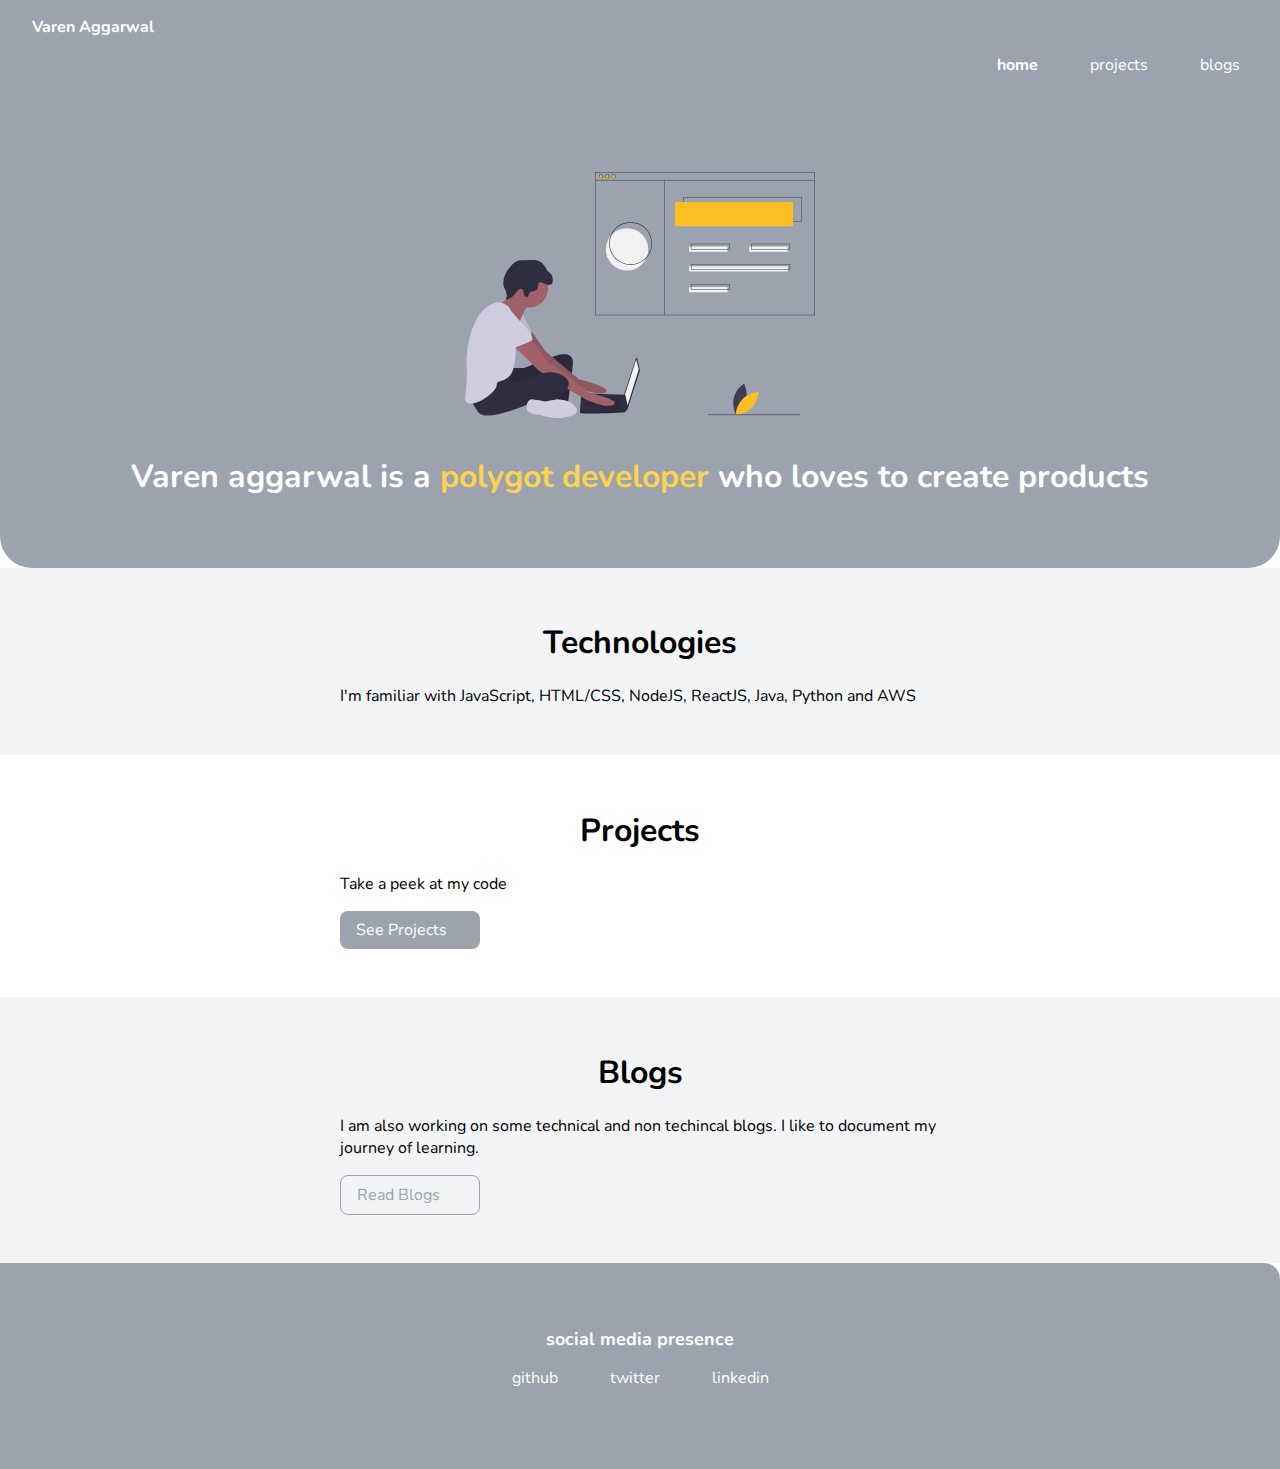
<file: index.html>
<!DOCTYPE html>
<html lang="en">
  <head>
    <meta charset="UTF-8" />
    <meta name="viewport" content="width=device-width, initial-scale=1.0" />
    <title>home | Varen</title>
    <link href="styles.css" rel="stylesheet" />
  </head>
  <body>
    <nav class="navigation container">
      <div class="nav-brand"><a class= "link" href="/">Varen Aggarwal</a></div>
      <ul class="list-non-bullet nav-pills">
        <li class="list-item-inline">
          <a class="link link-active" href="/">home</a>
        </li>
        <li class="list-item-inline">
          <a class="link" href="/projects.html">projects</a>
        </li>
        <li class="list-item-inline">
          <a class="link" href="/blogs.html">blogs</a>
        </li>
      </ul>
      <header class="hero">
        <img class="hero-img" src="images/hero.svg" />
        <h1 class="hero-heading">
          Varen aggarwal is a<span class="heading-inverted">
            polygot developer</span
          >
          who loves to create products
        </h1>
      </header>
    </nav>

    <section class="section ow">
      <div class="container container-center">
        <h1>Technologies</h1>
        <p>
          I'm familiar with JavaScript, HTML/CSS, NodeJS, ReactJS, Java, Python and
          AWS
        </p>
      </div>
    </section>

    <section class="section">
      <div class="container container-center">
        <h1>Projects</h1>
        <p>
          Take a peek at my code
        </p>
        <a class="link link-primary" href="/projects.html">See Projects</a>
      </div>
    </section>

    <section class="section ow">
      <div class="container container-center">
        <h1>Blogs</h1>
        <p>
          I am also working on some technical and non techincal blogs. I like to
          document my journey of learning.
        </p>
        <a class="link link-secondary" href="/blogs.html">Read Blogs</a>
      </div>
    </section>

    <footer class="footer">
      <div class="footer-header">social media presence</div>
      <ul class="social-links list-non-bullet">
        <li class="list-item-inline">
          <a class="link" href="https://github.com/varenaggarwal"> github </a>
        </li>
        <li class="list-item-inline">
          <a class="link" href="https://www.twitter.com/varenaggarwal"> twitter </a>
        </li>
        <li class="list-item-inline">
          <a class="link" href="https://www.linkedin.com/in/varenaggarwal/">
            linkedin
          </a>
        </li>
      </ul>
    </footer>
  </body>
</html>
</file>
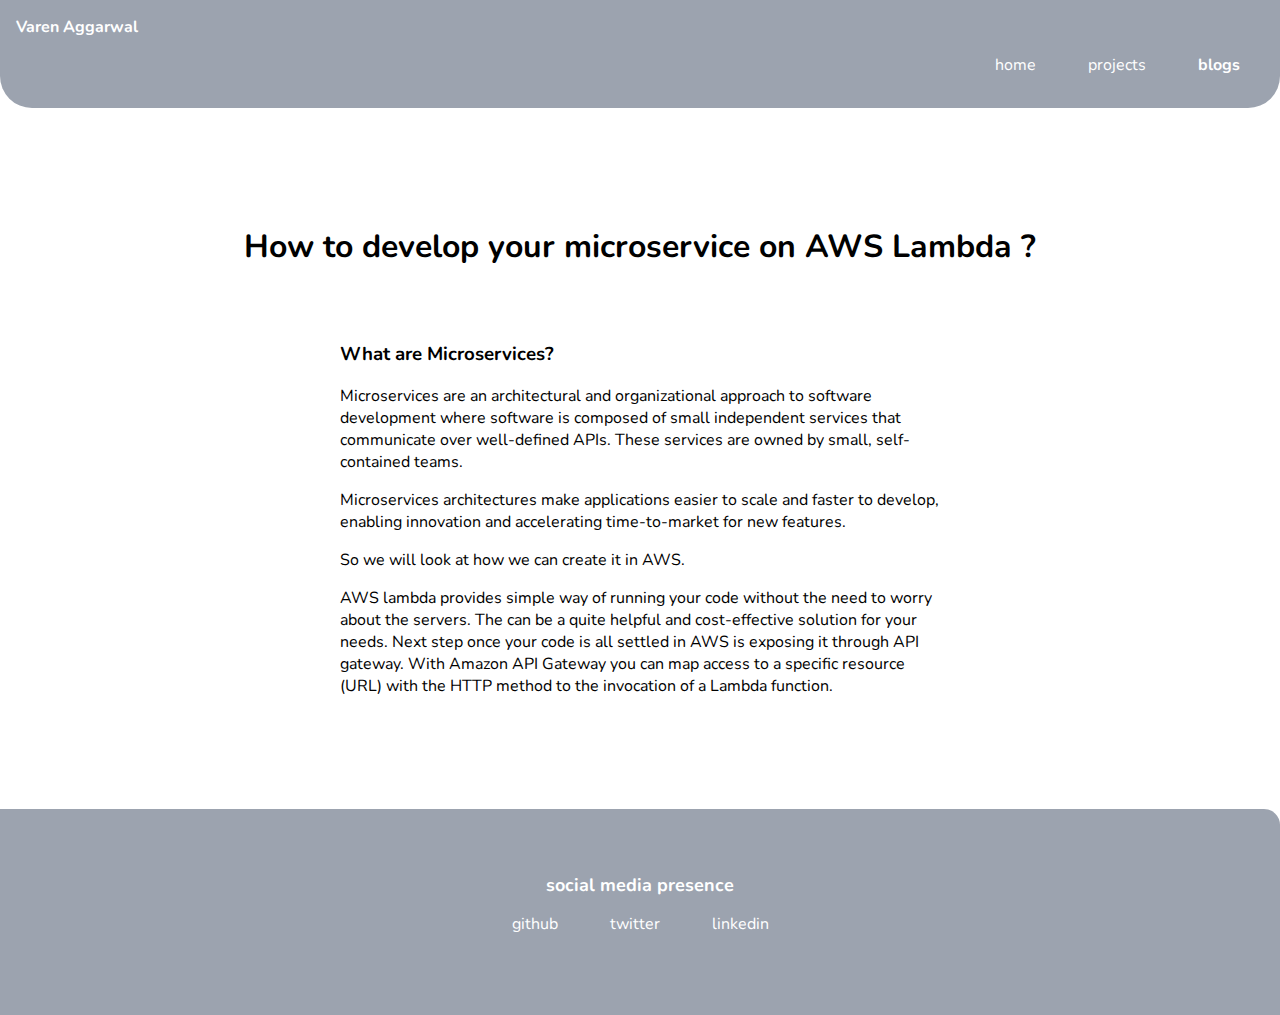
<file: aws-microservice.html>
<!DOCTYPE html>
<html lang="en">
  <head>
    <meta charset="UTF-8" />
    <meta name="viewport" content="width=device-width, initial-scale=1.0" />
    <link href="styles.css" rel="stylesheet" />
    <title>blogs | Varen</title>
  </head>

  <body>
    <nav class="navigation container">
      <div class="nav-brand"><a href="/">Varen Aggarwal</a></div>
      <ul class="list-non-bullet nav-pills">
        <li class="list-item-inline">
          <a class="link" href="/">home</a>
        </li>
        <li class="list-item-inline">
          <a class="link" href="/projects.html">projects</a>
        </li>
        <li class="list-item-inline">
          <a class="link link-active" href="/blogs.html">blogs</a>
        </li>
      </ul>
    </nav>

    <header class="hero">
      <h1 class="hero-heading">
        How to develop your microservice on AWS Lambda ?
      </h1>
    </header>

    <article class="container-center showcase-blog">
      <h3>What are Microservices?</h3>
      <p>
        Microservices are an architectural and organizational approach to
        software development where software is composed of small independent
        services that communicate over well-defined APIs. These services are
        owned by small, self-contained teams.
      </p>
      <p>
        Microservices architectures make applications easier to scale and faster
        to develop, enabling innovation and accelerating time-to-market for new
        features.
      </p>
      <p>So we will look at how we can create it in AWS.</p>
      <p>
        AWS lambda provides simple way of running your code without the need to
        worry about the servers. The can be a quite helpful and cost-effective
        solution for your needs. Next step once your code is all settled in AWS
        is exposing it through API gateway. With Amazon API Gateway you can map
        access to a specific resource (URL) with the HTTP method to the
        invocation of a Lambda function.
      </p>
    </article>

    <footer class="footer">
      <div class="footer-header">social media presence</div>
      <ul class="social-links list-non-bullet">
        <li class="list-item-inline">
          <a class="link" href="https://github.com/varenaggarwal"> github </a>
        </li>
        <li class="list-item-inline">
          <a class="link" href="https://www.twitter.com/varenaggarwal">
            twitter
          </a>
        </li>
        <li class="list-item-inline">
          <a class="link" href="https://www.linkedin.com/in/varenaggarwal/">
            linkedin
          </a>
        </li>
      </ul>
    </footer>
  </body>
</html>
</file>
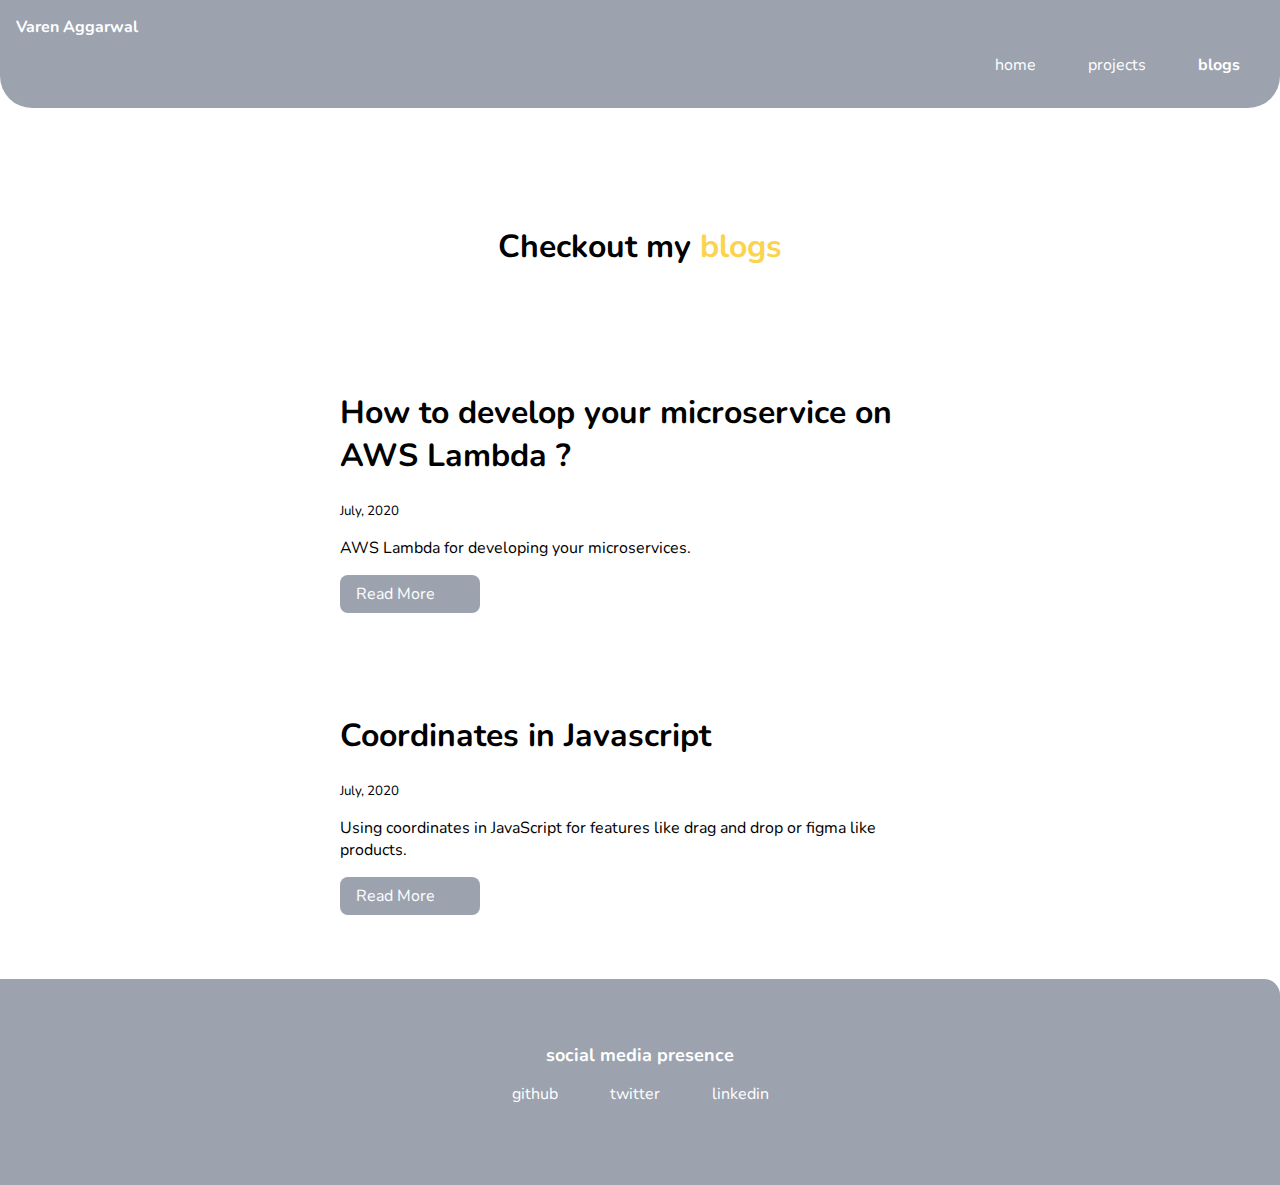
<file: blogs.html>
<!DOCTYPE html>
<html lang="en">
  <head>
    <meta charset="UTF-8" />
    <meta name="viewport" content="width=device-width, initial-scale=1.0" />
    <link href="styles.css" rel="stylesheet" />
    <title>blogs | Varen</title>
  </head>
  <body>
    <nav class="navigation container">
      <div class="nav-brand"><a href="/">Varen Aggarwal</a></div>
      <ul class="list-non-bullet nav-pills">
        <li class="list-item-inline">
          <a class="link" href="/">home</a>
        </li>
        <li class="list-item-inline">
          <a class="link" href="/projects.html">projects</a>
        </li>
        <li class="list-item-inline">
          <a class="link link-active" href="/blogs.html">blogs</a>
        </li>
      </ul>
    </nav>

    <header class="hero">
      <h1 class="hero-heading">
        Checkout my <span class="heading-inverted">blogs</span>
      </h1>
    </header>

    <ul class="list-non-bullet">
      <li>
        <article class="showcase-list container container-center">
          <h1>How to develop your microservice on AWS Lambda ?</h1>
          <small>July, 2020</small>
          <p>
            AWS Lambda for developing your microservices.
          </p>

          <a
            class="link link-primary"
            href="/aws-microservice.html"
            >Read More</a
          >
        </article>
      </li>

      <li>
        <article class="showcase-list container container-center">
          <h1>Coordinates in Javascript</h1>
          <small>July, 2020</small>
          <p>
            Using coordinates in JavaScript for features like drag and drop or figma like products.
          </p>

          <a
            class="link link-primary"
            href="/coordinates.html"
            >Read More</a
          >
        </article>
      </li>
    </ul>

    <footer class="footer">
        <div class="footer-header">social media presence</div>
        <ul class="social-links list-non-bullet">
          <li class="list-item-inline">
            <a class="link" href="https://github.com/varenaggarwal"> github </a>
          </li>
          <li class="list-item-inline">
            <a class="link" href="https://www.twitter.com/varenaggarwal">
              twitter
            </a>
          </li>
          <li class="list-item-inline">
            <a class="link" href="https://www.linkedin.com/in/varenaggarwal/">
              linkedin
            </a>
          </li>
        </ul>
      </footer>
  </body>
</html>
</file>
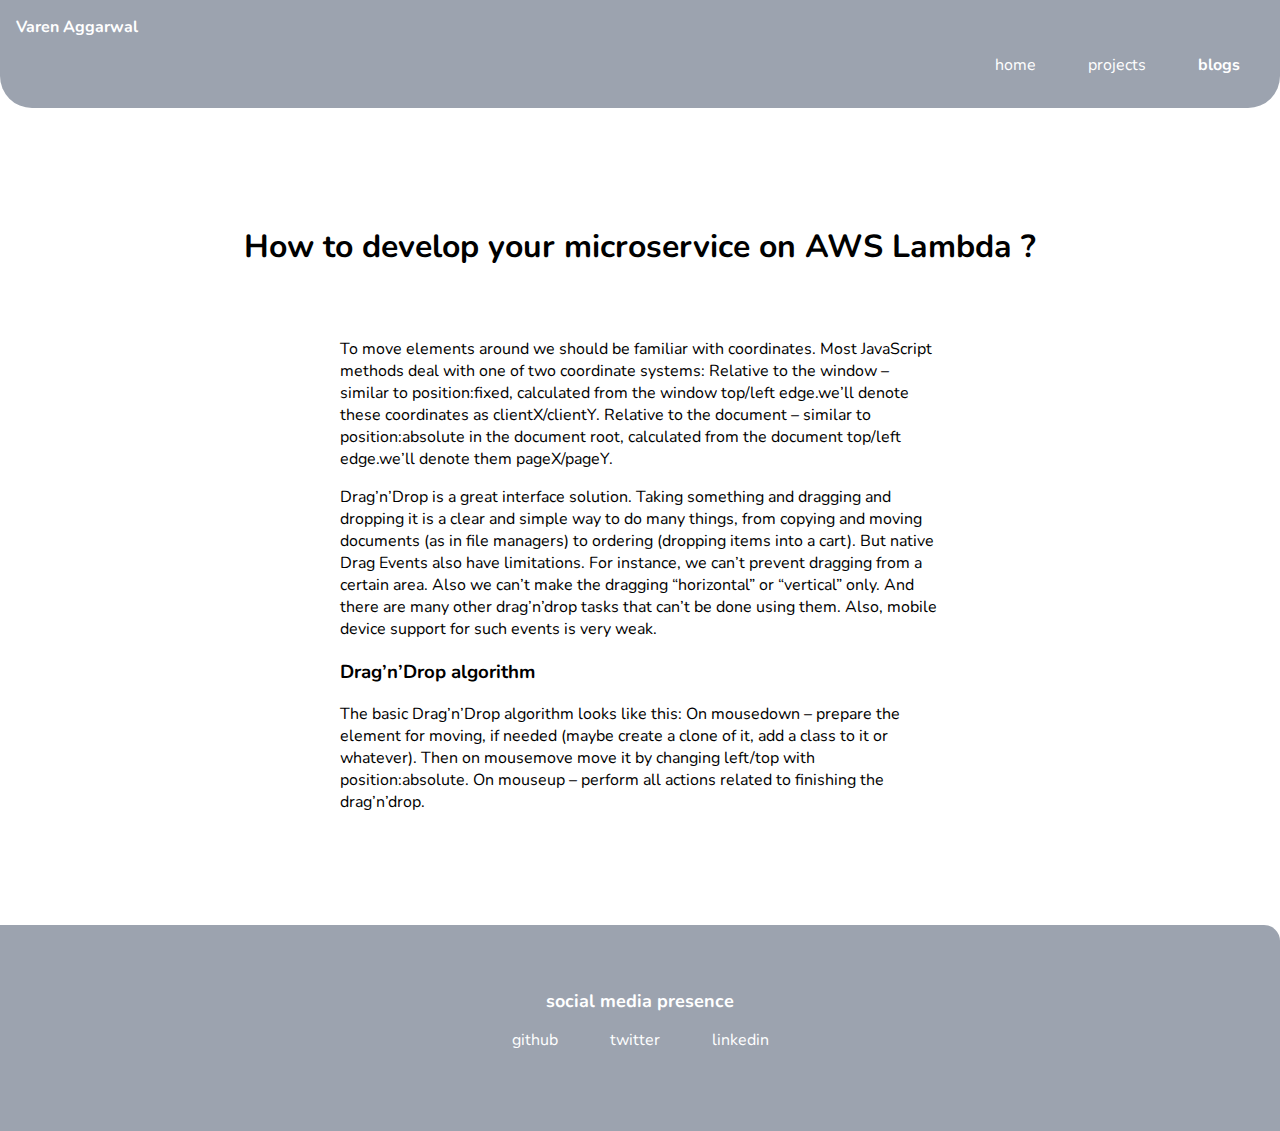
<file: coordinates.html>
<!DOCTYPE html>
<html lang="en">
  <head>
    <meta charset="UTF-8" />
    <meta name="viewport" content="width=device-width, initial-scale=1.0" />
    <link href="styles.css" rel="stylesheet" />
    <title>blogs | Varen</title>
  </head>

  <body>
    <nav class="navigation container">
      <div class="nav-brand"><a href="/">Varen Aggarwal</a></div>
      <ul class="list-non-bullet nav-pills">
        <li class="list-item-inline">
          <a class="link" href="/">home</a>
        </li>
        <li class="list-item-inline">
          <a class="link" href="/projects.html">projects</a>
        </li>
        <li class="list-item-inline">
          <a class="link link-active" href="/blogs.html">blogs</a>
        </li>
      </ul>
    </nav>

    <header class="hero">
      <h1 class="hero-heading">
        How to develop your microservice on AWS Lambda ?
      </h1>
    </header>

    <article class="container-center showcase-blog">
      <p>
        To move elements around we should be familiar with coordinates. Most
        JavaScript methods deal with one of two coordinate systems: Relative to
        the window – similar to position:fixed, calculated from the window
        top/left edge.we’ll denote these coordinates as clientX/clientY.
        Relative to the document – similar to position:absolute in the document
        root, calculated from the document top/left edge.we’ll denote them
        pageX/pageY.
      </p>
      <p>
        Drag’n’Drop is a great interface solution. Taking something and dragging
        and dropping it is a clear and simple way to do many things, from
        copying and moving documents (as in file managers) to ordering (dropping
        items into a cart). But native Drag Events also have limitations. For
        instance, we can’t prevent dragging from a certain area. Also we can’t
        make the dragging “horizontal” or “vertical” only. And there are many
        other drag’n’drop tasks that can’t be done using them. Also, mobile
        device support for such events is very weak.
      </p>
      <h3>Drag’n’Drop algorithm</h3>
      <p>
        The basic Drag’n’Drop algorithm looks like this: On mousedown – prepare
        the element for moving, if needed (maybe create a clone of it, add a
        class to it or whatever). Then on mousemove move it by changing left/top
        with position:absolute. On mouseup – perform all actions related to
        finishing the drag’n’drop.
      </p>
    </article>

    <footer class="footer">
      <div class="footer-header">social media presence</div>
      <ul class="social-links list-non-bullet">
        <li class="list-item-inline">
          <a class="link" href="https://github.com/varenaggarwal"> github </a>
        </li>
        <li class="list-item-inline">
          <a class="link" href="https://www.twitter.com/varenaggarwal">
            twitter
          </a>
        </li>
        <li class="list-item-inline">
          <a class="link" href="https://www.linkedin.com/in/varenaggarwal/">
            linkedin
          </a>
        </li>
      </ul>
    </footer>
  </body>
</html>
</file>
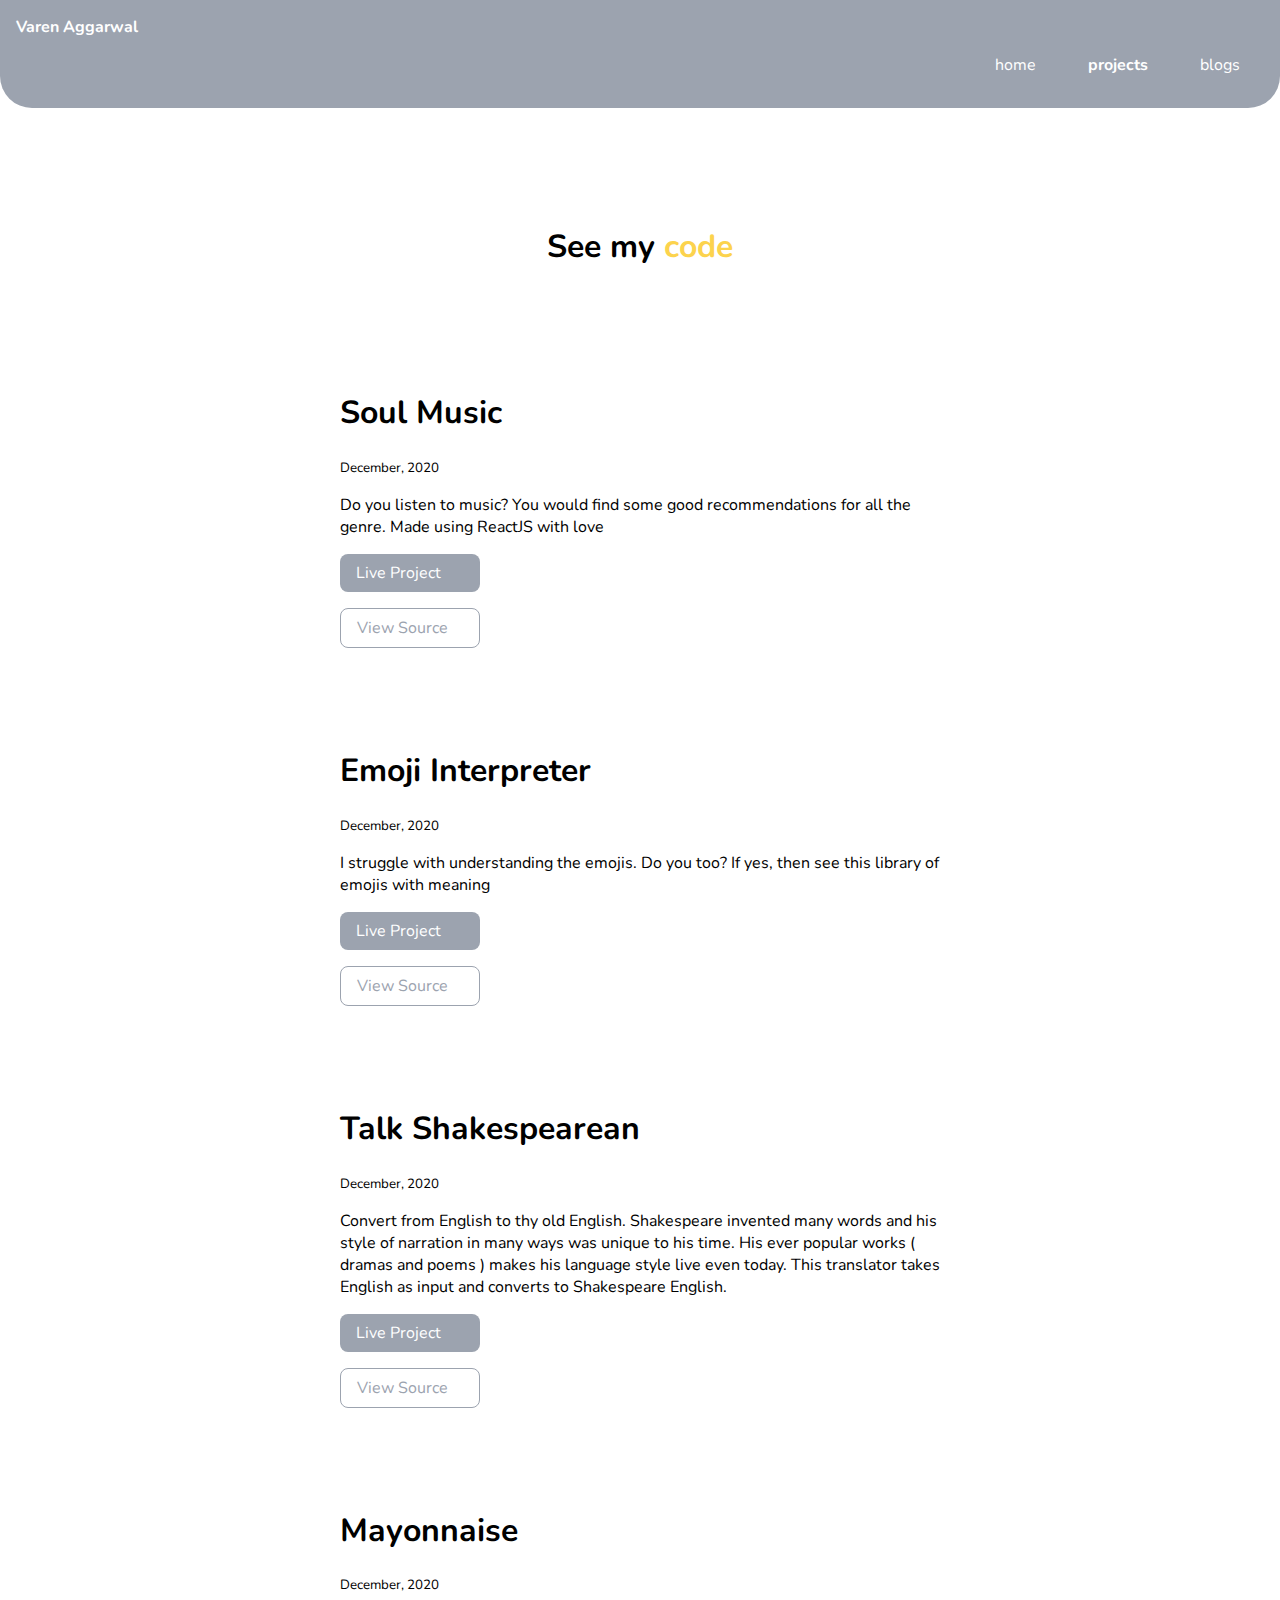
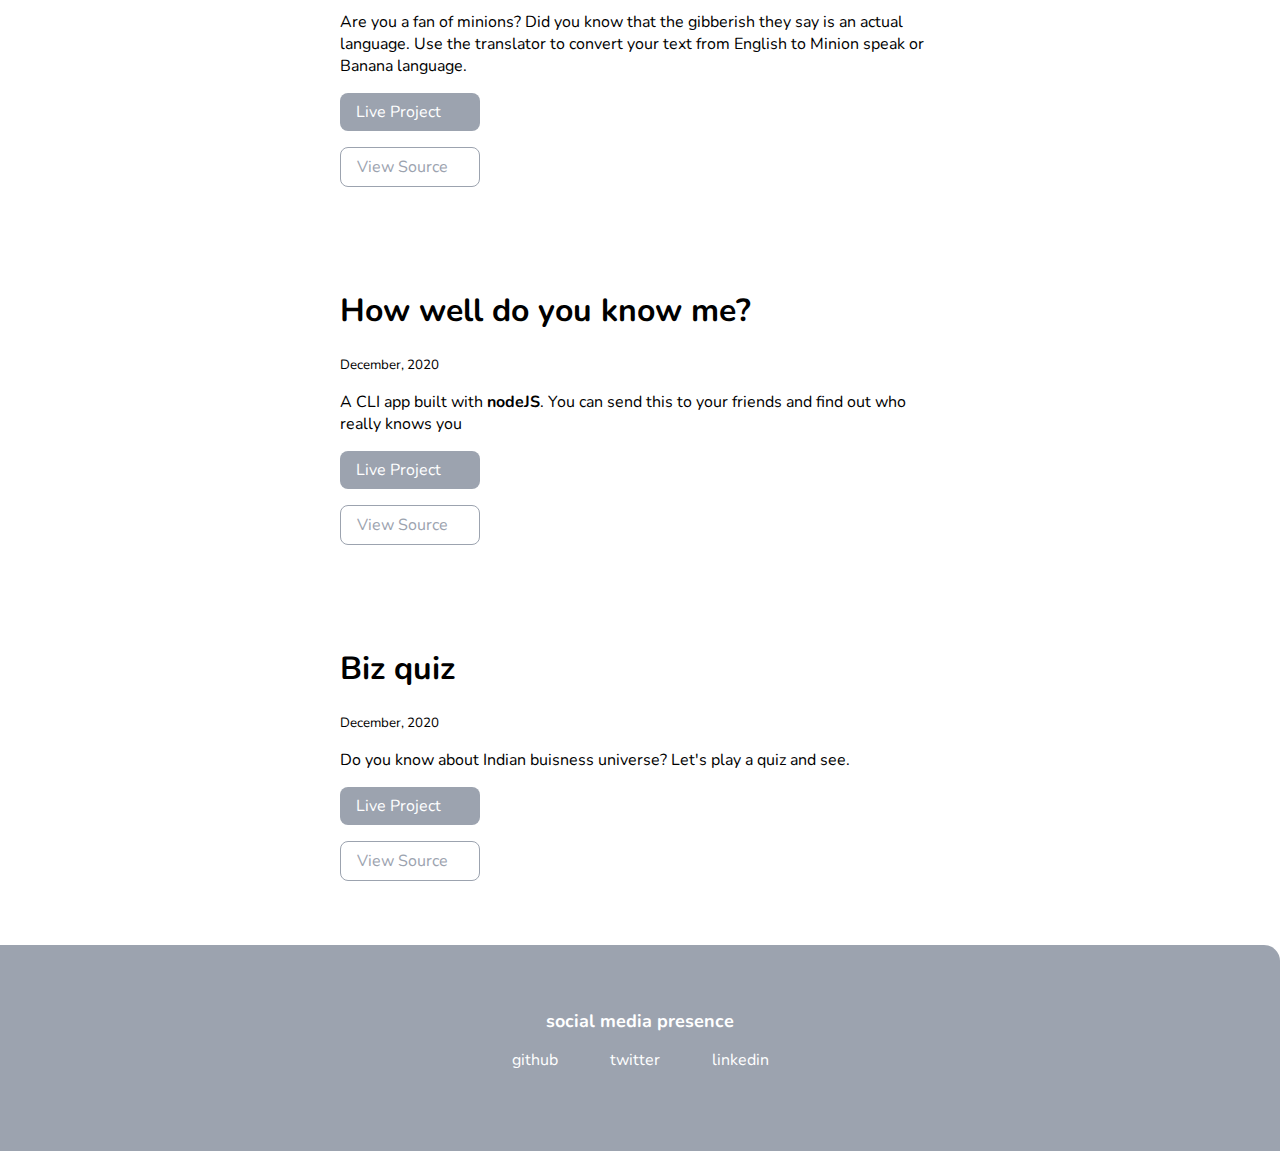
<file: projects.html>
<!DOCTYPE html>
<html lang="en">
  <head>
    <meta charset="UTF-8" />
    <meta name="viewport" content="width=device-width, initial-scale=1.0" />
    <link href="styles.css" rel="stylesheet" />
    <title>projects | Varen</title>
  </head>
  <body>
    <nav class="navigation container">
      <div class="nav-brand"><a href="/">Varen Aggarwal</a></div>
      <ul class="list-non-bullet nav-pills">
        <li class="list-item-inline">
          <a class="link" href="/">home</a>
        </li>
        <li class="list-item-inline">
          <a class="link link-active" href="/projects.html">projects</a>
        </li>
        <li class="list-item-inline">
          <a class="link" href="/blogs.html">blogs</a>
        </li>
      </ul>
    </nav>

    <header class="hero">
      <h1 class="hero-heading">
        See my <span class="heading-inverted"> code</span>
      </h1>
    </header>

    <ul class="list-non-bullet">
      <li>
        <article class="showcase-list container container-center">
          <h1>Soul Music</h1>
          <small>December, 2020</small>
          <p>
            Do you listen to music? You would find some good recommendations for
            all the genre. Made using ReactJS with love
          </p>

          <a class="link link-primary" href="https://soulmusic.netlify.app/"
            >Live Project</a
          >
          <a
            class="link link-secondary"
            href="https://github.com/varenaggarwal/soulMusic"
            >View Source</a
          >
        </article>
      </li>

      <li>
        <article class="showcase-list container container-center">
          <h1>Emoji Interpreter</h1>
          <small>December, 2020</small>
          <p>
            I struggle with understanding the emojis. Do you too? If yes, then
            see this library of emojis with meaning
          </p>

          <a class="link link-primary" href="https://emojimeaning.netlify.app/"
            >Live Project</a
          >
          <a
            class="link link-secondary"
            href="https://github.com/varenaggarwal/emoji-interpreter"
            >View Source</a
          >
        </article>
      </li>

      <li>
        <article class="showcase-list container container-center">
          <h1>Talk Shakespearean</h1>
          <small>December, 2020</small>
          <p>
            Convert from English to thy old English. Shakespeare invented many
            words and his style of narration in many ways was unique to his
            time. His ever popular works ( dramas and poems ) makes his language
            style live even today. This translator takes English as input and
            converts to Shakespeare English.
          </p>

          <a
            class="link link-primary"
            href="https://shakespeartalk.netlify.app/"
            >Live Project</a
          >
          <a
            class="link link-secondary"
            href="https://github.com/varenaggarwal/Shakespearean"
            >View Source</a
          >
        </article>
      </li>

      <li>
        <article class="showcase-list container container-center">
          <h1>Mayonnaise</h1>
          <small>December, 2020</small>
          <p>
            Are you a fan of minions? Did you know that the gibberish they say
            is an actual language. Use the translator to convert your text from
            English to Minion speak or Banana language.
          </p>

          <a
            class="link link-primary"
            href="https://miniontalktranslator.netlify.app/"
            >Live Project</a
          >
          <a
            class="link link-secondary"
            href="https://github.com/varenaggarwal/Mayonnaise"
            >View Source</a
          >
        </article>
      </li>

      <li>
        <article class="showcase-list container container-center">
          <h1>How well do you know me?</h1>
          <small>December, 2020</small>
          <p>
            A CLI app built with <strong>nodeJS</strong>. You can send this to
            your friends and find out who really knows you
          </p>

          <a
            class="link link-primary"
            href="https://repl.it/@varenaggarwal/You-think-you-know-me?embed=true#index.js"
            >Live Project</a
          >
          <a
            class="link link-secondary"
            href="https://github.com/varenaggarwal/You-think-you-know-me"
            >View Source</a
          >
        </article>
      </li>

      <li>
        <article class="showcase-list container container-center">
          <h1>Biz quiz</h1>
          <small>December, 2020</small>
          <p>
            Do you know about Indian buisness universe? Let's play a quiz and
            see.
          </p>

          <a
            class="link link-primary"
            href="https://repl.it/@varenaggarwal/Indian-Biz-Quiz?embed=true"
            >Live Project</a
          >
          <a
            class="link link-secondary"
            href="https://github.com/varenaggarwal/Indian-Biz-Quiz"
            >View Source</a
          >
        </article>
      </li>
    </ul>

    <footer class="footer">
      <div class="footer-header">social media presence</div>
      <ul class="social-links list-non-bullet">
        <li class="list-item-inline">
          <a class="link" href="https://github.com/varenaggarwal"> github </a>
        </li>
        <li class="list-item-inline">
          <a class="link" href="https://www.twitter.com/varenaggarwal">
            twitter
          </a>
        </li>
        <li class="list-item-inline">
          <a class="link" href="https://www.linkedin.com/in/varenaggarwal/">
            linkedin
          </a>
        </li>
      </ul>
    </footer>
  </body>
</html>
</file>
<file: styles.css>
@import url('https://fonts.googleapis.com/css2?family=Nunito&display=swap');

:root {
    --primary-color: #9CA3AF;
    --accent-color: #FCD34D;
    --off-white: #F3F4F6;
    --dark-gray: #6B7280;
}

body {
    font-family: 'Nunito', sans-serif;
    margin: 0px
}

hr {
    margin: 2rem 0rem;
}

/** spaces **/

.margin-md {
    margin: 2rem;
}

/** container **/
.container {
    padding: 0rem 1rem;
}

.container-center {
    max-width: 600px;
    margin: auto;
}

/** links **/
.link {
    color: var(--accent-color);
    box-sizing: border-box;
    text-decoration: none;
    padding: 0.5rem 1rem;
}

.link-primary {
    background-color: var(--primary-color);
    border-radius: 0.5rem;
    color: white;
    display: block;
    max-width: 140px;
    margin: 1rem 1rem 1rem 0rem;
}

.link-secondary {
    color: var(--primary-color);
    border-radius: 0.5rem;
    border: 1px solid var(--primary-color);
    display: block;
    max-width: 140px;
    margin: 1rem 1rem 1rem 0rem;
}

/** look into BEM naming convention for CSS **/

/** lists **/

.list-non-bullet {
    list-style: none;
    padding-inline-start: 0px;
}

.list-item-inline {
    display: inline;
    padding: 0rem 0.5rem;
}

/** navigation **/

.navigation {
    background-color: var(--primary-color);
    color: white;
    padding: 1rem;
    border-bottom-left-radius: 2rem;
    border-bottom-right-radius: 2rem;
}

.navigation .nav-brand {
    font-weight: bold;
}

.nav-brand a {
    text-decoration: none;
    color: inherit;
}

.navigation .nav-pills {
    text-align: right;
}

.navigation .link {
    color: white;
}

.navigation .link-active {
    font-weight: bold;
}

/** header **/

.hero {
    padding: 2rem;
    padding-top: 5rem;

}

.hero .hero-img {
    max-width: 80%;
    width: 350px;
    display: block;
    margin: auto;
}

.hero .hero-heading {
    text-align: center;
    padding-top: 1rem;
    /* color: var(--off-white); */
}

.hero .hero-heading .heading-inverted {
    color: var(--accent-color );
}

/** sections **/

.section {
    padding: 2rem;
}

.section h1 {
    text-align: center;

}

.ow {
    background-color: var(--off-white);
}

/** footers **/

.footer {
    background-color: var(--primary-color);
    padding: 4rem 1rem;
    text-align: center;
    color: white;
    border-top-right-radius: 1rem;
}

.footer .link {
    color: white
}

.footer .footer-header {
    font-weight: bold;
    font-size: large;
}

.footer ul {
    padding-inline-start: 0px;
}

/** projects **/
.showcase-list {
    padding: 2rem;
}

/** blogs **/
.showcase-blog {
    padding-bottom: 6rem;
}
</file>
